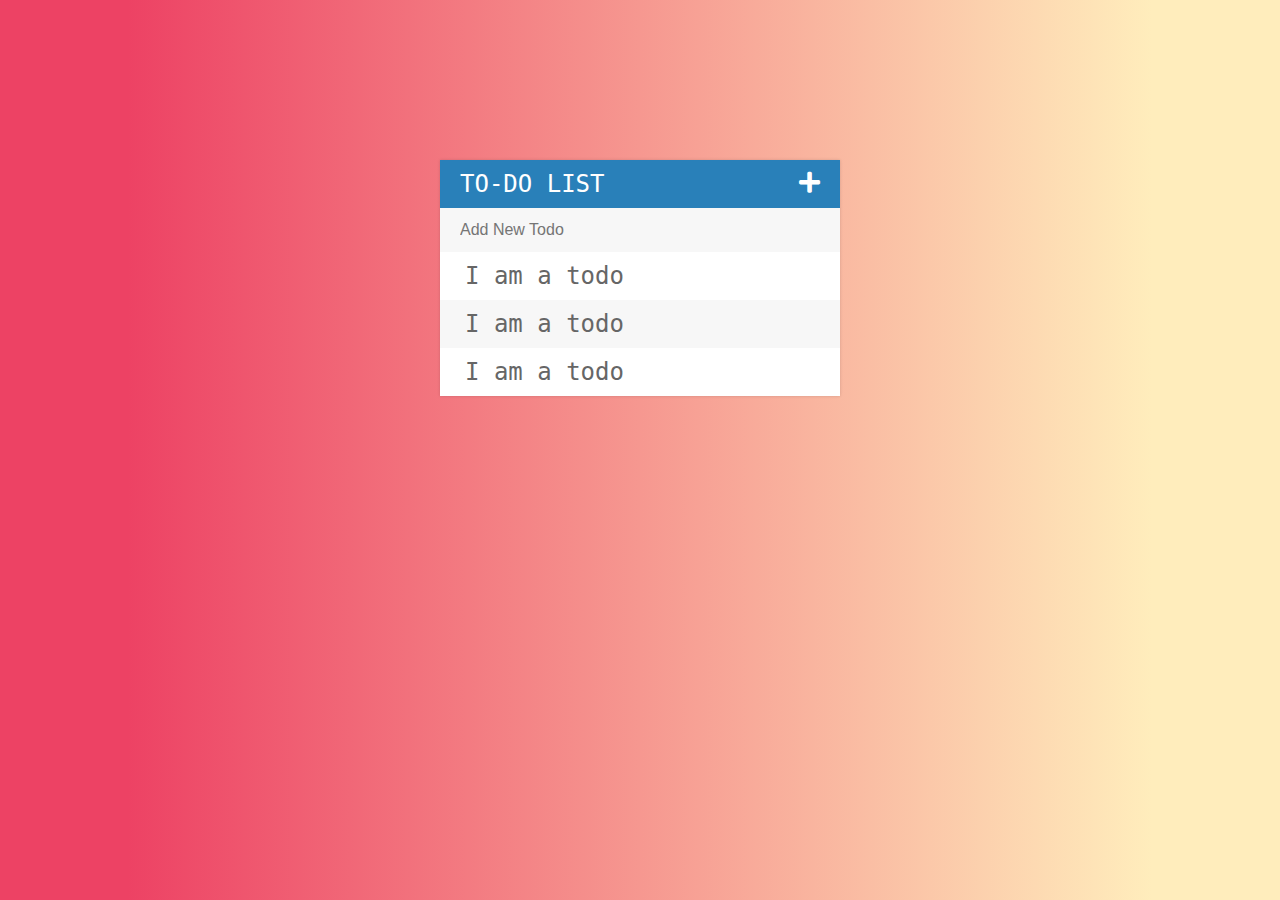
<file: index.html>
<!DOCTYPE html>
<html lang="en">
  <head>
    <meta charset="UTF-8" />
    <meta name="viewport" content="width=device-width, initial-scale=1.0" />
    <title>Simple Todo List</title>
    <script
      type="text/javascript"
      src="assets/js/lib/jquery-2.1.4.min.js"
    ></script>
    <link rel="stylesheet" href="assets/css/style.css" />
    <link
      rel="stylesheet"
      href="https://cdnjs.cloudflare.com/ajax/libs/font-awesome/5.14.0/css/all.min.css"
    />
  </head>

  <body>
    <div class="todo__container">
      <h3 class="title">To-do List <i class="fas fa-plus"></i></h3>
      <input type="text" name="" id="" placeholder="Add New Todo" />
      <ul class="todo__items">
        <li>
          <span><i class="fas fa-trash"></i></span>I am a todo
        </li>
        <li>
          <span><i class="fas fa-trash"></i></span>I am a todo
        </li>
        <li>
          <span><i class="fas fa-trash"></i></span>I am a todo
        </li>
      </ul>
    </div>
    <script type="text/javascript" src="assets/js/app.js"></script>
  </body>
</html>
</file>
<file: assets/css/style.css>
* {
  box-sizing: border-box;
}

body {
  margin: 0;
  font-family: monospace;
  font-size: 1.5rem;
  background: linear-gradient(90deg, #ed4264 10%, #ffedbc 90%);
  display: flex;
  justify-content: center;
}

input[type="text"] {
  font-size: 1rem;
  background-color: #f7f7f7;
  color: #2980b9;
  width: 100%;
  padding: 13px 13px 13px 20px;
  border: none;
}

li {
  background: #fff;
  height: 2em;
  line-height: 2em;
  color: #666;
}

span {
  background-color: #ed4264;
  display: inline-block;
  height: 2em;
  margin-right: 25px;
  text-align: center;
  color: black;
  width: 0;
  opacity: 0;
  transition: opacity 300ms linear, width 300ms linear;
}

span:hover {
  width: 3em;
  opacity: 1;
}

.todo__container {
  width: 400px;
  margin: 10rem auto 0;
  background-color: #f7f7f7;
  box-shadow: 0 0 3px rgba(0, 0, 0, 0.15);
}

.title {
  margin: 0;
  background: #2980b9;
  color: white;
  font-size: 1.5rem;
  padding: 10px 20px;
  text-transform: uppercase;
  font-weight: 400;
}

.fa-plus {
  float: right;
}

input:focus {
  background: white;
  border: 2px solid #2980b9;
  outline: none;
}

.todo__items {
  list-style: none;
  margin: 0;
  padding: 0;
}

li:nth-of-type(2n) {
  background: #f7f7f7;
}

.completed {
  color: gray;
  text-decoration: line-through;
}
</file>
